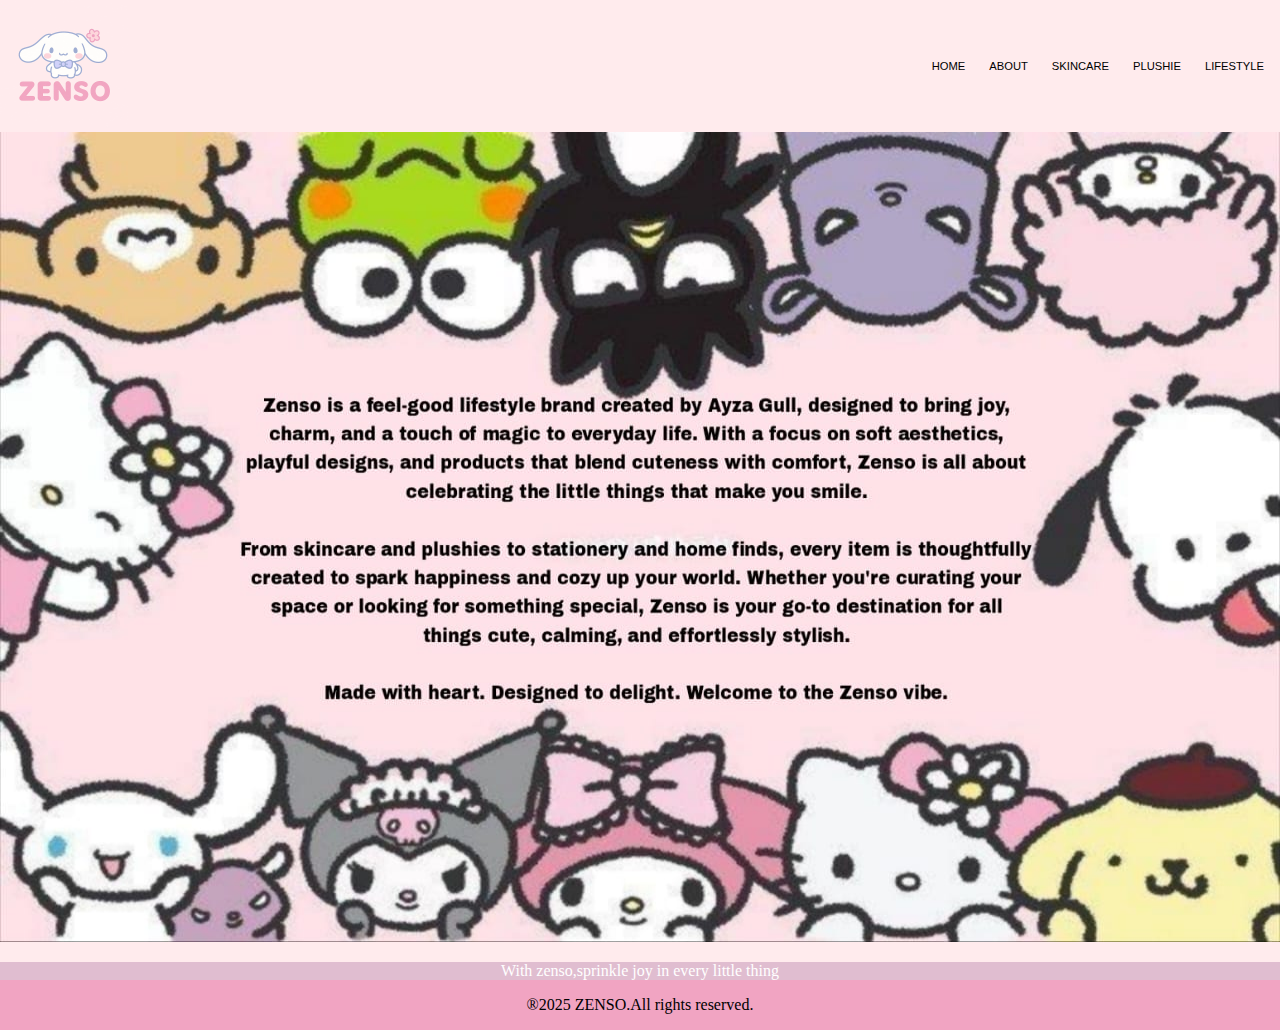
<file: about.html>
<!DOCTYPE html>
<html>
<head>
    <meta charset="UTF-8" />
    <title>about zenso</title>
        <link rel="stylesheet" href="styles.css">
</head>
<body>
<nav class="navbar">
         <a href="index.html"> <img src="images/others/zenso logo.jpg" alt="company logo" class="logo"></a>
        <ul class="navlist">
            <li class="listitem"><a href="index.html" alt="home page" >HOME</a></li>
            <li class="listitem"> <a href="about.html">ABOUT</a></li>
            <li class="listitem"><a href="skincare.html" >SKINCARE</a></li>
            <li class="listitem"><a href="plushie.html" >PLUSHIE</a></li>
            <li class="listitem"><a href="lifestyle.html">LIFESTYLE</a></li>
        </ul>
    </nav>
    <img class="about" src="images/others/zenso about.jpg" alt="about our company">
     <footer>
        <p class="slogan">With zenso,sprinkle joy in every little thing</p>
        <p class="reserved">&reg2025 ZENSO.All rights reserved.</p>
    </footer>
</body>
</html>
</file>
<file: styles.css>
body {
    background-color: #ffebed;
    margin: 0;
    text-align: centre;
}
   .top-bar {
      width: 100%;
      overflow: hidden;
      color: #f1a4c2;
      padding: 10px 0;
      font-weight: bold;
      font-family: sans-serif;
      top: 0;
      left: 0;
      z-index: 1000;
    }

    .scroll-text {
      display: inline-block;
      white-space: nowrap;
      animation: scroll-left 15s linear infinite;
      will-change: transform;
    }

    @keyframes scroll-left {
      0% {
        transform: translateX(100%);
      }
      100% {
        transform: translateX(-100%);
      }
    }
.navbar {
    display: flex;
    justify-content: space-between; 
    align-items: center; 
    padding-right: 1rem;
}

.logo {
    width: 8rem;
}

.navlist {
    font-family: 'Lucida Sans', 'Lucida Sans Regular', 'Lucida Grande', 'Lucida Sans Unicode', Geneva, Verdana, sans-serif;
    color: black;
    display: flex;
    justify-content: space-evenly;
    list-style-type: none;
    font-size: 0.7rem;
    gap: 1.5rem;
    margin: 0;
    padding: 0;
}
a{
    text-decoration: none;
}
.listitem > a {
color: black;
}
.listitem > a:hover {
color: darkslateblue;
font-weight: 800;
}
.sale{
    overflow-x: hidden;
    height: 70vh;
    width:90vw;
    margin: 0;
    padding: 0rem 5rem 0rem 0rem;
    transition: transform 1s ease;
}
.sale:hover{
     transform: scale(1.1);
}
.grid3x1{
   display: grid;
  grid-template-columns: repeat(3, 1fr); 
  gap: 1rem;
  padding: 3rem 0rem 1rem 1rem;
  max-width: 100vw;
  box-sizing: border-box;
  color: blueviolet;
  font-size: 1.5rem;
  text-align: center;
  font-weight: 700;
}
.grid3x1 img{
  width: 100%;        
  max-height: 60rem;      
  max-height: 60vh;   
  object-fit: cover; 
  border-radius: 10px; 
    transition: transform 1s ease;
}
.grid3x1 img:hover{
    cursor: grab;
     transform: scale(1.1);
}

.btn{
    color: black;
    background-color: rgb(212, 95, 212);
    padding: 1rem 2rem;
    border-radius: 2rem;
    justify-content: center;
    position: absolute;
     transform: translateX(-50%);
      font-weight: bold;
       bottom: 10px;
  left: 50%;
}
.btn:hover{
    cursor: pointer;
}
.redirect{
    justify-content: center;
    position: relative;
    overflow: hidden;
}
.slogan{
    background-color: #e0bdd0;
    margin-bottom: 0rem;
    text-align: center;
      color: #fff;
}
.reserved{
    background-color: #f1a4c2;
    margin-top: 0rem;
    text-align: center;
    padding: 1rem;
    margin-bottom: 0rem;
}
/* about page */
.about{
    height: 90vh;
    width:100%;
}
/* skincare */
.grid4x3{
   display: grid;
  grid-template-columns: repeat(4, 1fr); 
  gap: 1rem;
  padding: 3rem 0rem 1rem 1rem;
  max-width: 100vw;
  box-sizing: border-box;
  color:black;
  font-size: 1rem;
  text-align: center;
  font-weight: 300;
font-family: Arial, Helvetica, sans-serif;
}
.grid4x3 img{
  width: 100%;        
  max-height: 60rem;      
  max-height: 60vh;   
  object-fit: cover; 
  border-radius: 10px; 
    transition: transform 1s ease;
}
.price{
    font-size: 0.9rem;
    color: darkgrey;
    margin-top: 0.1rem;
}
.grid4x3 img:hover{
    cursor: pointer;
}
.vid{
    width: 100vw;
}
@font-face {
  font-family: system-ui, -apple-system, BlinkMacSystemFont, 'Segoe UI', Roboto, Oxygen, Ubuntu, Cantarell, 'Open Sans', 'Helvetica Neue', sans-serif;
  src: url(fonts/Roboto_Slab.zip);
}
</file>
